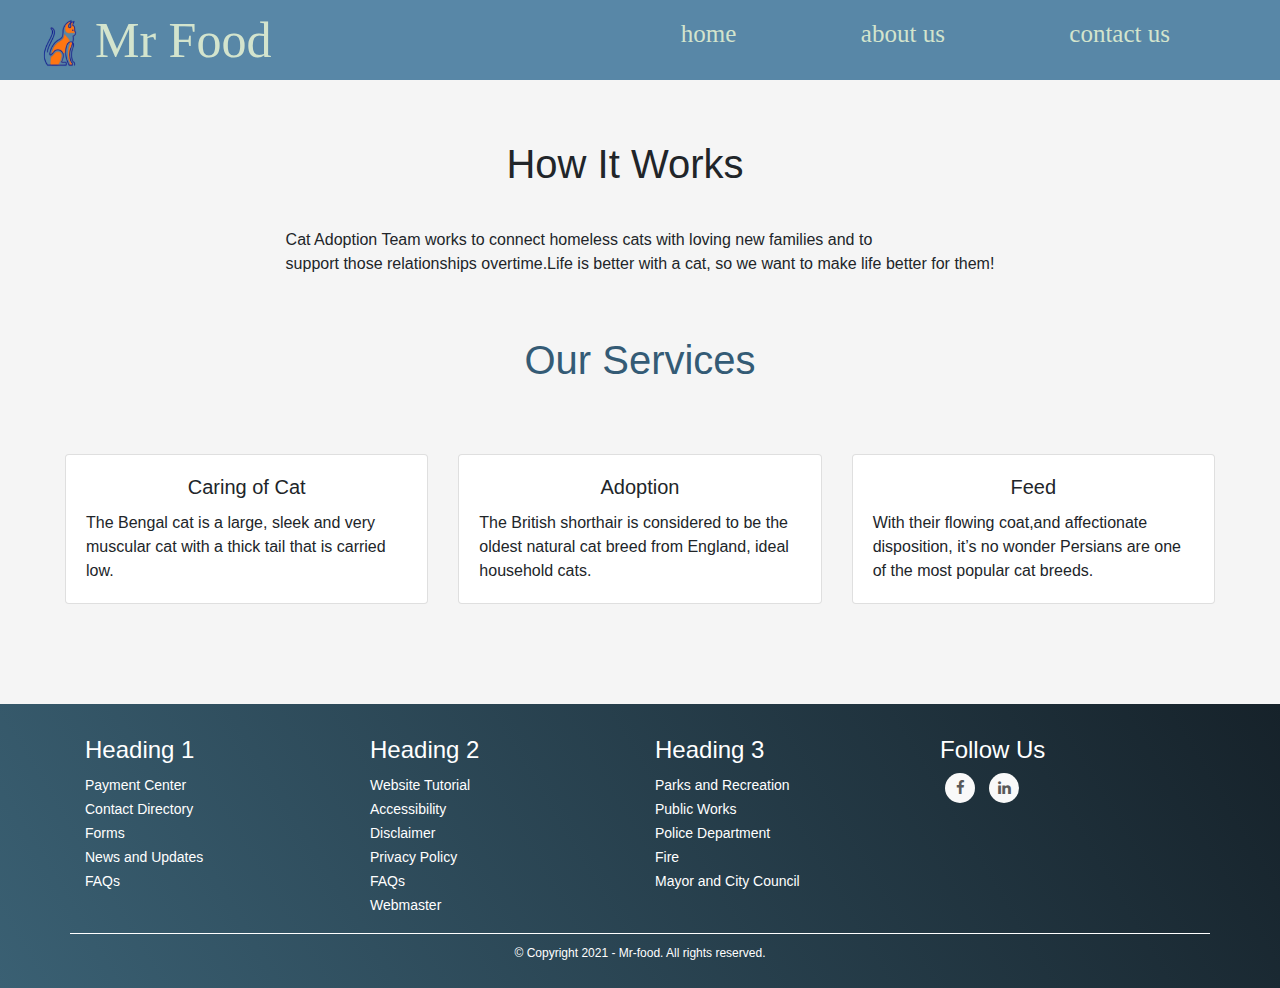
<file: about.html>
<!DOCTYPE html>
<html lang="en">
<head>
    <meta charset="UTF-8">
    <meta http-equiv="X-UA-Compatible" content="IE=edge">
    <meta name="viewport" content="width=device-width, initial-scale=1.0">
    <link rel="stylesheet" href="https://maxcdn.bootstrapcdn.com/bootstrap/4.1.3/css/bootstrap.min.css">
        <script src="https://ajax.googleapis.com/ajax/libs/jquery/3.3.1/jquery.min.js"></script>
        <script src="https://cdnjs.cloudflare.com/ajax/libs/popper.js/1.14.3/umd/popper.min.js"></script>
        <script src="https://maxcdn.bootstrapcdn.com/bootstrap/4.1.3/js/bootstrap.min.js"></script>
        <link rel="stylesheet" href="https://pro.fontawesome.com/releases/v5.10.0/css/all.css" integrity="sha384-AYmEC3Yw5cVb3ZcuHtOA93w35dYTsvhLPVnYs9eStHfGJvOvKxVfELGroGkvsg+p" crossorigin="anonymous"/>
         <link href="https://maxcdn.bootstrapcdn.com/font-awesome/4.7.0/css/font-awesome.min.css" rel="stylesheet" >
    <link rel="stylesheet" href="home.css">
    <link rel="stylesheet" href="about.css">

    <title>Document</title>
</head>
<body>
    <header>
        <div id="logo">
            <img src="cats.png" alt="logo" style="width:120px; height: 100px;">
            <h1 style="font-size: 50px;font-family:fantasy;"> Mr Food</h1>
        </div>
        
        <nav>
            <ul>
                <li><a href="home.html">home</a></li>
                <li><a href="about.html">about us</a></li>
                <li><a href="contact.html">contact us</a></li>
            </ul>
        </nav>
    </header>

    <div class="bio">
        <h1>How It Works</h1>
        <p>Cat Adoption Team works to connect homeless cats with loving new families and to
          <br> support those relationships overtime.Life is better with a cat, so we want to make life better for them!
        </p>
    </div>
          
    <h1 id="services">Our Services</h1>
    <div class="row row-cols-1 row-cols-md-3 g-4 catsCon">
      <div class="col">
        <div class="card">
          <i class="fas fa-hand-holding-heart fa-10x heart"></i>
                    <div class="card-body">
            <h5 class="card-title">Caring of Cat</h5>
            <p class="card-text">The Bengal cat is a large, sleek and very muscular cat with a thick tail that is carried low. </p>
          </div>
        </div>
      </div>
      <div class="col">
        <div class="card">
          <i class="fas fa-igloo fa-10x heart"></i>
          <div class="card-body">
            <h5 class="card-title">Adoption</h5>
            <p class="card-text">The British shorthair is considered to be the oldest natural cat breed from England, ideal household cats.</p>
          </div>
        </div>
      </div>
      <div class="col">
        <div class="card">
          <i class="fas fa-drumstick-bite fa-10x heart"></i>
        <div class="card-body">
            <h5 class="card-title ">Feed</h5>
            <p class="card-text">With their flowing coat,and affectionate disposition, it’s no wonder Persians are one of the most popular cat breeds.</p>
          </div>
        </div>
      </div>
  </div>
    <footer class="mainfooter" role="contentinfo">
        <div class="footer-middle">
        <div class="container">
          <div class="row">
            <div class="col-md-3 col-sm-6">
              <!--Column1-->
              <div class="footer-pad">
                <h4>Heading 1</h4>
                <ul class="list-unstyled">
                  <li><a href="#"></a></li>
                  <li><a href="#">Payment Center</a></li>
                  <li><a href="#">Contact Directory</a></li>
                  <li><a href="#">Forms</a></li>
                  <li><a href="#">News and Updates</a></li>
                  <li><a href="#">FAQs</a></li>
                </ul>
              </div>
            </div>
            <div class="col-md-3 col-sm-6">
              <!--Column1-->
              <div class="footer-pad">
                <h4>Heading 2</h4>
                <ul class="list-unstyled">
                  <li><a href="#">Website Tutorial</a></li>
                  <li><a href="#">Accessibility</a></li>
                  <li><a href="#">Disclaimer</a></li>
                  <li><a href="#">Privacy Policy</a></li>
                  <li><a href="#">FAQs</a></li>
                  <li><a href="#">Webmaster</a></li>
                </ul>
              </div>
            </div>
            <div class="col-md-3 col-sm-6">
              <!--Column1-->
              <div class="footer-pad">
                <h4>Heading 3</h4>
                <ul class="list-unstyled">
                  <li><a href="#">Parks and Recreation</a></li>
                  <li><a href="#">Public Works</a></li>
                  <li><a href="#">Police Department</a></li>
                  <li><a href="#">Fire</a></li>
                  <li><a href="#">Mayor and City Council</a></li>
                  <li>
                    <a href="#"></a>
                  </li>
                </ul>
              </div>
            </div>
              <div class="col-md-3">
                  <h4>Follow Us</h4>
                  <ul class="social-network social-circle">
                   <li><a href="#" class="icoFacebook" title="Facebook"><i class="fa fa-facebook"></i></a></li>
                   <li><a href="#" class="icoLinkedin" title="Linkedin"><i class="fa fa-linkedin"></i></a></li>
                  </ul>				
              </div>
          </div>
          <div class="row">
              <div class="col-md-12 copy">
                  <p class="text-center">&copy; Copyright 2021 - Mr-food.  All rights reserved.</p>
              </div>
          </div>
      
      
        </div>
        </div>
      </footer>
      <script>
        function combination(arr,n){
          if(n>0){
            console.log(arr[n-1])
          }else{
            return;
          }
          combination(arr,n-1)
        }
        combination([1,2,3,5],4)
      </script>
</body>
</html>
</file>
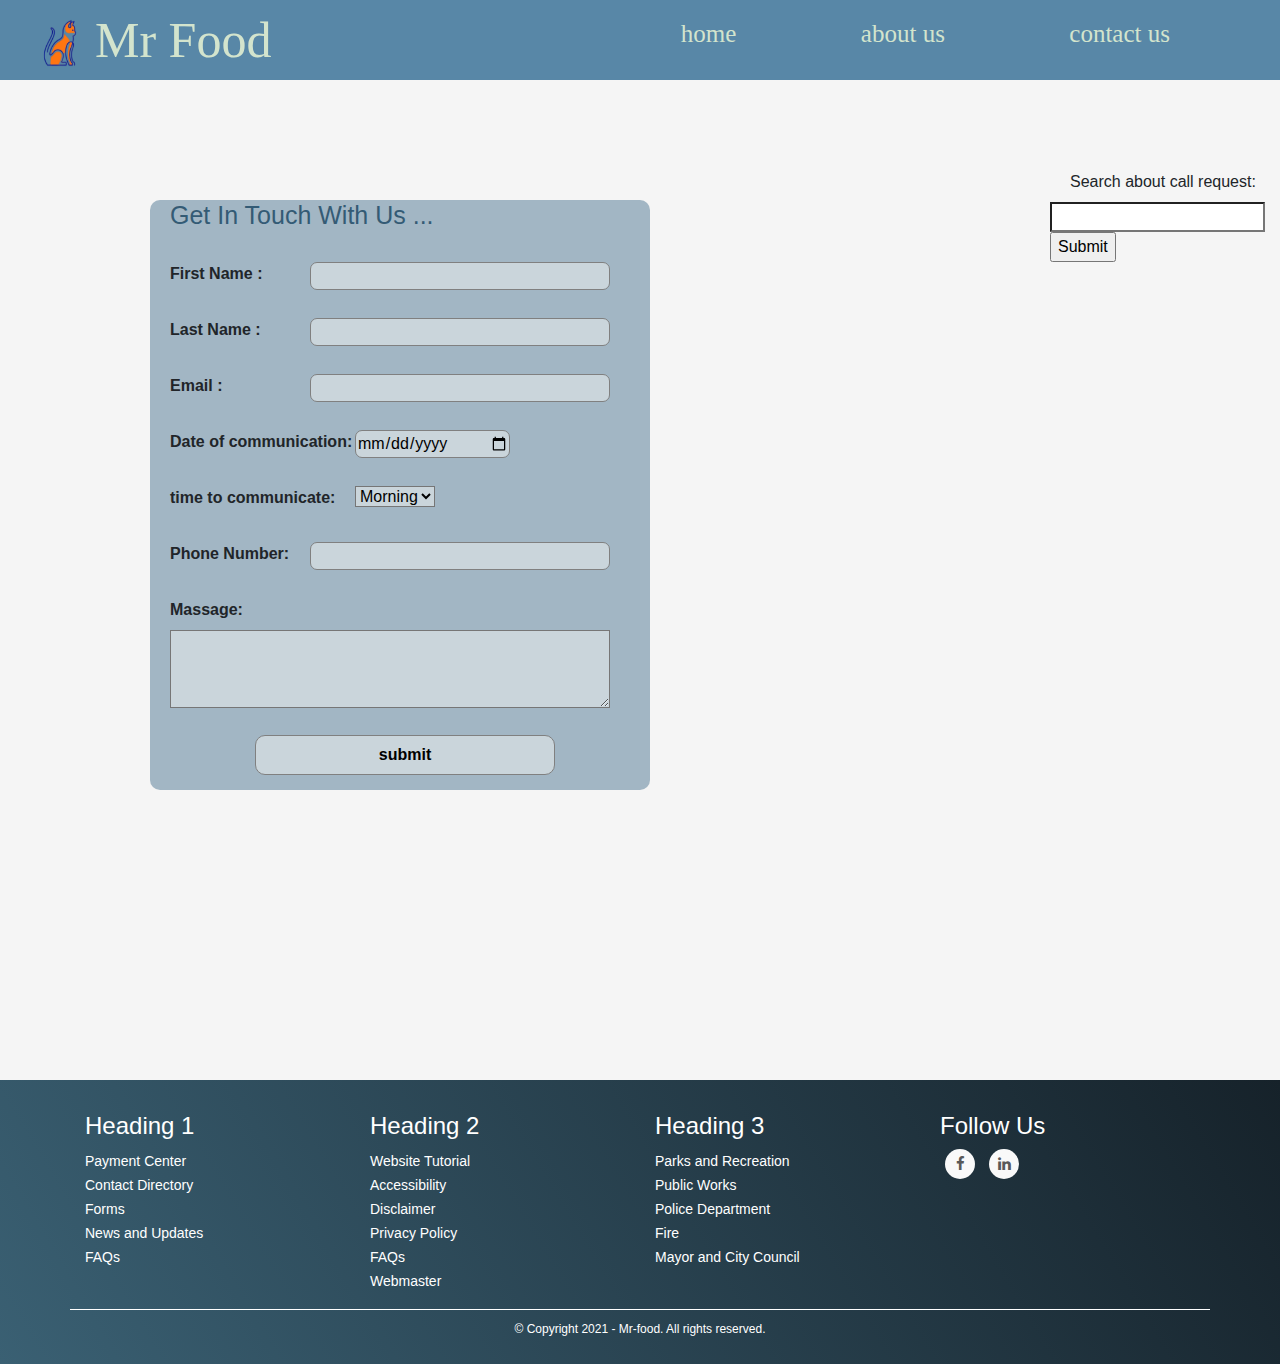
<file: contact.html>
<!DOCTYPE html>
<html lang="en">
<head>
    <meta charset="UTF-8">
    <meta http-equiv="X-UA-Compatible" content="IE=edge">
    <meta name="viewport" content="width=device-width, initial-scale=1.0">
    <link rel="stylesheet" href="https://maxcdn.bootstrapcdn.com/bootstrap/4.1.3/css/bootstrap.min.css">
        <script src="https://ajax.googleapis.com/ajax/libs/jquery/3.3.1/jquery.min.js"></script>
        <script src="https://cdnjs.cloudflare.com/ajax/libs/popper.js/1.14.3/umd/popper.min.js"></script>
        <script src="https://maxcdn.bootstrapcdn.com/bootstrap/4.1.3/js/bootstrap.min.js"></script>
         <link href="https://maxcdn.bootstrapcdn.com/font-awesome/4.7.0/css/font-awesome.min.css" rel="stylesheet" >
         <link rel="stylesheet" href="https://pro.fontawesome.com/releases/v5.10.0/css/all.css" integrity="sha384-AYmEC3Yw5cVb3ZcuHtOA93w35dYTsvhLPVnYs9eStHfGJvOvKxVfELGroGkvsg+p" crossorigin="anonymous"/>

    <link rel="stylesheet" href="home.css">
    <link rel="stylesheet" href="conact.css">
    <!-- <link rel="stylesheet" href="https://stackpath.bootstrapcdn.com/bootstrap/4.3.1/css/bootstrap.min.css" integrity="sha384-ggOyR0iXCbMQv3Xipma34MD+dH/1fQ784/j6cY/iJTQUOhcWr7x9JvoRxT2MZw1T" crossorigin="anonymous"> -->
    <title>Document</title>
</head>

<body>
  
    <header>
        <div id="logo">
            <img src="cats.png" alt="logo" style="width:120px; height: 100px;">
            <h1 style="font-size: 50px;font-family:fantasy;"> Mr Food</h1>
        </div>
        
        <nav>
            <ul>
                <li><a href="home.html">home</a></li>
                <li><a href="about.html">about us</a></li>
                <li><a href="contact.html">contact us</a></li>
            </ul>
        </nav>
    </header>
    <form id="sss" >
      <label for="gsearch">Search about call request:</label>
      <input type="search" id="gsearch" name="gsearch">
      <input type="submit">
    </form>
<div id="formCon">
  
</div>

    <form id="formContact">
      <h1>Get In Touch With Us ...</h1>
      <br>
      <label for="firstName">First Name :</label>
     <input type="text" name="firstName" id="firstName" required>
      <br>
      <br>
     <label for="lastName">Last Name :</label>
     <input type="text" name="lastName" id="lastName" required>
      <br>
      <br>
     <label for="email">Email :</label>
     <input type="email" name="email" id="email" required>
      <br>
      <br>
     <label for="date">Date of communication:</label>
     <input type="date" name="date" id="date" required>
      <br>
      <br>
     <label for="time">time to communicate:</label>
     <select name="time" id="time" >
       <option value="Morning">Morning</option>
       <option value="Evening">Evening</option>
     </select>
      <br>
      <br>
     <label for="phone">Phone Number:</label>
     <input type="number" name="phone" id="phone" required>
      <br>
      <br>
     <label for="massage">Massage:</label>
     <textarea name="massage" id="massage" cols="50" rows="3"></textarea>
     <br>
     <input type="submit" value="submit">
    </form>

    <div id="divCon"></div>

    <footer class="mainfooter" role="contentinfo">
        <div class="footer-middle">
        <div class="container">
          <div class="row">
            <div class="col-md-3 col-sm-6">
              <!--Column1-->
              <div class="footer-pad">
                <h4>Heading 1</h4>
                <ul class="list-unstyled">
                  <li><a href="#"></a></li>
                  <li><a href="#">Payment Center</a></li>
                  <li><a href="#">Contact Directory</a></li>
                  <li><a href="#">Forms</a></li>
                  <li><a href="#">News and Updates</a></li>
                  <li><a href="#">FAQs</a></li>
                </ul>
              </div>
            </div>
            <div class="col-md-3 col-sm-6">
              <!--Column1-->
              <div class="footer-pad">
                <h4>Heading 2</h4>
                <ul class="list-unstyled">
                  <li><a href="#">Website Tutorial</a></li>
                  <li><a href="#">Accessibility</a></li>
                  <li><a href="#">Disclaimer</a></li>
                  <li><a href="#">Privacy Policy</a></li>
                  <li><a href="#">FAQs</a></li>
                  <li><a href="#">Webmaster</a></li>
                </ul>
              </div>
            </div>
            <div class="col-md-3 col-sm-6">
              <!--Column1-->
              <div class="footer-pad">
                <h4>Heading 3</h4>
                <ul class="list-unstyled">
                  <li><a href="#">Parks and Recreation</a></li>
                  <li><a href="#">Public Works</a></li>
                  <li><a href="#">Police Department</a></li>
                  <li><a href="#">Fire</a></li>
                  <li><a href="#">Mayor and City Council</a></li>
                  <li>
                    <a href="#"></a>
                  </li>
                </ul>
              </div>
            </div>
              <div class="col-md-3">
                  <h4>Follow Us</h4>
                  <ul class="social-network social-circle">
                   <li><a href="#" class="icoFacebook" title="Facebook"><i class="fa fa-facebook"></i></a></li>
                   <li><a href="#" class="icoLinkedin" title="Linkedin"><i class="fa fa-linkedin"></i></a></li>
                  </ul>				
              </div>
          </div>
          <div class="row">
              <div class="col-md-12 copy">
                  <p class="text-center">&copy; Copyright 2021 - Mr-food.  All rights reserved.</p>
              </div>
          </div>
      
      
        </div>
        </div>
      </footer>

      <script src="contact.js"></script>
</body>
</html>
</file>
<file: home.css>
header{
    height: 80px;
    background-color: #5887a7;
    bottom: 20px;
    right: 25px;
    min-width:1050px;
    
}

body{
    background-color: whitesmoke;
    margin: 0;
}

#logo{
    float: left;
}
nav{
    float: right;
    margin-top: 15px;
    margin-right: 50px;
}

#logo img{
   float: left;
   position: relative;
    bottom: 7px;
}

#logo h1{
    float: right;
    color: #D3E4CD;
    position: relative;
    top: 10px;
    right: 25px
}

nav ul li{
display: inline;
padding: 60px;
}

nav ul li a{
    text-decoration: none!important;
    font-size: 25px;
    color: #D3E4CD;
    font-family: cursive;
}

.catsCon{
    margin-right: 50px;
    margin-top: 70px;
    margin-left: 50px;
}

img{
    height: 180px;
}

/* footer{
    height: 120px;
    background-color: #FEA82F;
    position: absolute;
    bottom: 0;
    width: 100%;
} */


/*FOOTER*/

footer {
    background: #16222A;
    background: -webkit-linear-gradient(59deg, #3A6073, #16222A);
    background: linear-gradient(59deg, #3A6073, #16222A);
    color: white;
    margin-top:100px;
  }
  
  footer a {
    color: #fff;
    font-size: 14px;
    transition-duration: 0.2s;
  }
  
  footer a:hover {
    color: #FA944B;
    text-decoration: none;
  }
  
  .copy {
    font-size: 12px;
    padding: 10px;
    border-top: 1px solid #FFFFFF;
  }
  
  .footer-middle {
    padding-top: 2em;
    color: white;
  }
  
  
  /*SOCİAL İCONS*/
  
  /* footer social icons */
  
  ul.social-network {
    list-style: none;
    display: inline;
    margin-left: 0 !important;
    padding: 0;
  }
  
  ul.social-network li {
    display: inline;
    margin: 0 5px;
  }
  
  
  /* footer social icons */
  
  .social-network a.icoFacebook:hover {
    background-color: #3B5998;
  }
  
  .social-network a.icoLinkedin:hover {
    background-color: #007bb7;
  }
  
  .social-network a.icoFacebook:hover i,
  .social-network a.icoLinkedin:hover i {
    color: #fff;
  }
  
  .social-network a.socialIcon:hover,
  .socialHoverClass {
    color: #44BCDD;
  }
  
  .social-circle li a {
    display: inline-block;
    position: relative;
    margin: 0 auto 0 auto;
    -moz-border-radius: 50%;
    -webkit-border-radius: 50%;
    border-radius: 50%;
    text-align: center;
    width: 30px;
    height: 30px;
    font-size: 15px;
  }
  
  .social-circle li i {
    margin: 0;
    line-height: 30px;
    text-align: center;
  }
  
  .social-circle li a:hover i,
  .triggeredHover {
    -moz-transform: rotate(360deg);
    -webkit-transform: rotate(360deg);
    -ms--transform: rotate(360deg);
    transform: rotate(360deg);
    -webkit-transition: all 0.2s;
    -moz-transition: all 0.2s;
    -o-transition: all 0.2s;
    -ms-transition: all 0.2s;
    transition: all 0.2s;
  }
  
  .social-circle i {
    color: #595959;
    -webkit-transition: all 0.8s;
    -moz-transition: all 0.8s;
    -o-transition: all 0.8s;
    -ms-transition: all 0.8s;
    transition: all 0.8s;
  }
  
  .social-network a {
    background-color: #F9F9F9;
  }
  
  .footer-middle {
    padding-top: 2em;
    color: white;
  }
</file>
<file: about.css>
.bio h1{
    text-align: center;
    position: relative;
    right: 15px;
    margin-top: 60px;
}


.bio p{
    text-align: left;
    margin-left: auto;
    margin-right: auto;
    width: fit-content;
    margin-top: 40px;
}

#services{
text-align: center;
margin-top: 60px;
color: rgb(52, 91, 117);
}

.heart{
    text-align: center;
}

h5{
    text-align: center;
}
</file>
<file: conact.css>
#formContact{
   width: 500px;
background-color: rgb(79, 120, 148,0.5);
    border-radius: 10px;
    font-weight: 600;
    height: 590px;
    margin-top: 30px;
    margin-left: 150px;
    position: absolute;
    top: 170px

}

#formContact h1{
   font-size: 25px;
   margin-left: 20px;
   color: rgb(52, 91, 117);

}

#formContact input , label,textarea{
   margin-left: 20px;
}

#formContact textarea{
   margin-bottom: 20px;
   background-color: rgb(202, 213, 219);
   width: 440px;
} 

#formContact input{
   width: 300px;
   position:absolute;
   right:40px;
   border-radius: 7px;
   background-color: rgb(202, 213, 219);
   border: 1px gray solid;
}

#formContact input[type="date"]{
   width: 155px;
   background-color: rgb(202, 213, 219);
   right: 140px;
}

#formContact select{
   left: 205px;
   position: absolute;
   background-color: rgb(202, 213, 219);

}

#formContact input[type="submit"]{
   right: 95px;
   border-radius: 10px;
   height: 40px;
   font-weight: 600;
}

#formContact input[type="submit"]:hover{
   background-color: rgb(79, 120, 148);

   color:rgb(202, 213, 219) ;
}

#formCon{
   background-image: url(https://images.unsplash.com/photo-1529257414772-1960b7bea4eb?ixlib=rb-1.2.1&ixid=MnwxMjA3fDB8MHxwaG90by1wYWdlfHx8fGVufDB8fHx8&auto=format&fit=crop&w=1170&q=80);
   background-repeat: no-repeat;
   background-size: cover;
   height: 1000px;
}

footer{
   margin-top: 0;
}


#divCon{
   position:absolute;
   right: 120px;
   top: 230px;
   overflow-y: scroll ;
   height: 500px;
   
}

#divCon::-webkit-scrollbar {
   display: none;
}

.subDiv{
   width: 400px;
   height: 150px;
   background-color: rgb(255,255,255,0.5);
   margin-top: 10px;
   border-radius: 10px;
   font-size: 20px;
   font-weight: 500;
   color: rgb(38, 69, 90);

}

.subDiv span{
margin-left: 5px;
margin-top: 20px;

}

.subDiv i{
   float: left;
   margin-left: 20px;
}

.subDiv span h4{
margin-left: 30px;
}


#sss{
   position: absolute;
   left: 1050px;
   top: 170px;
}
</file>
